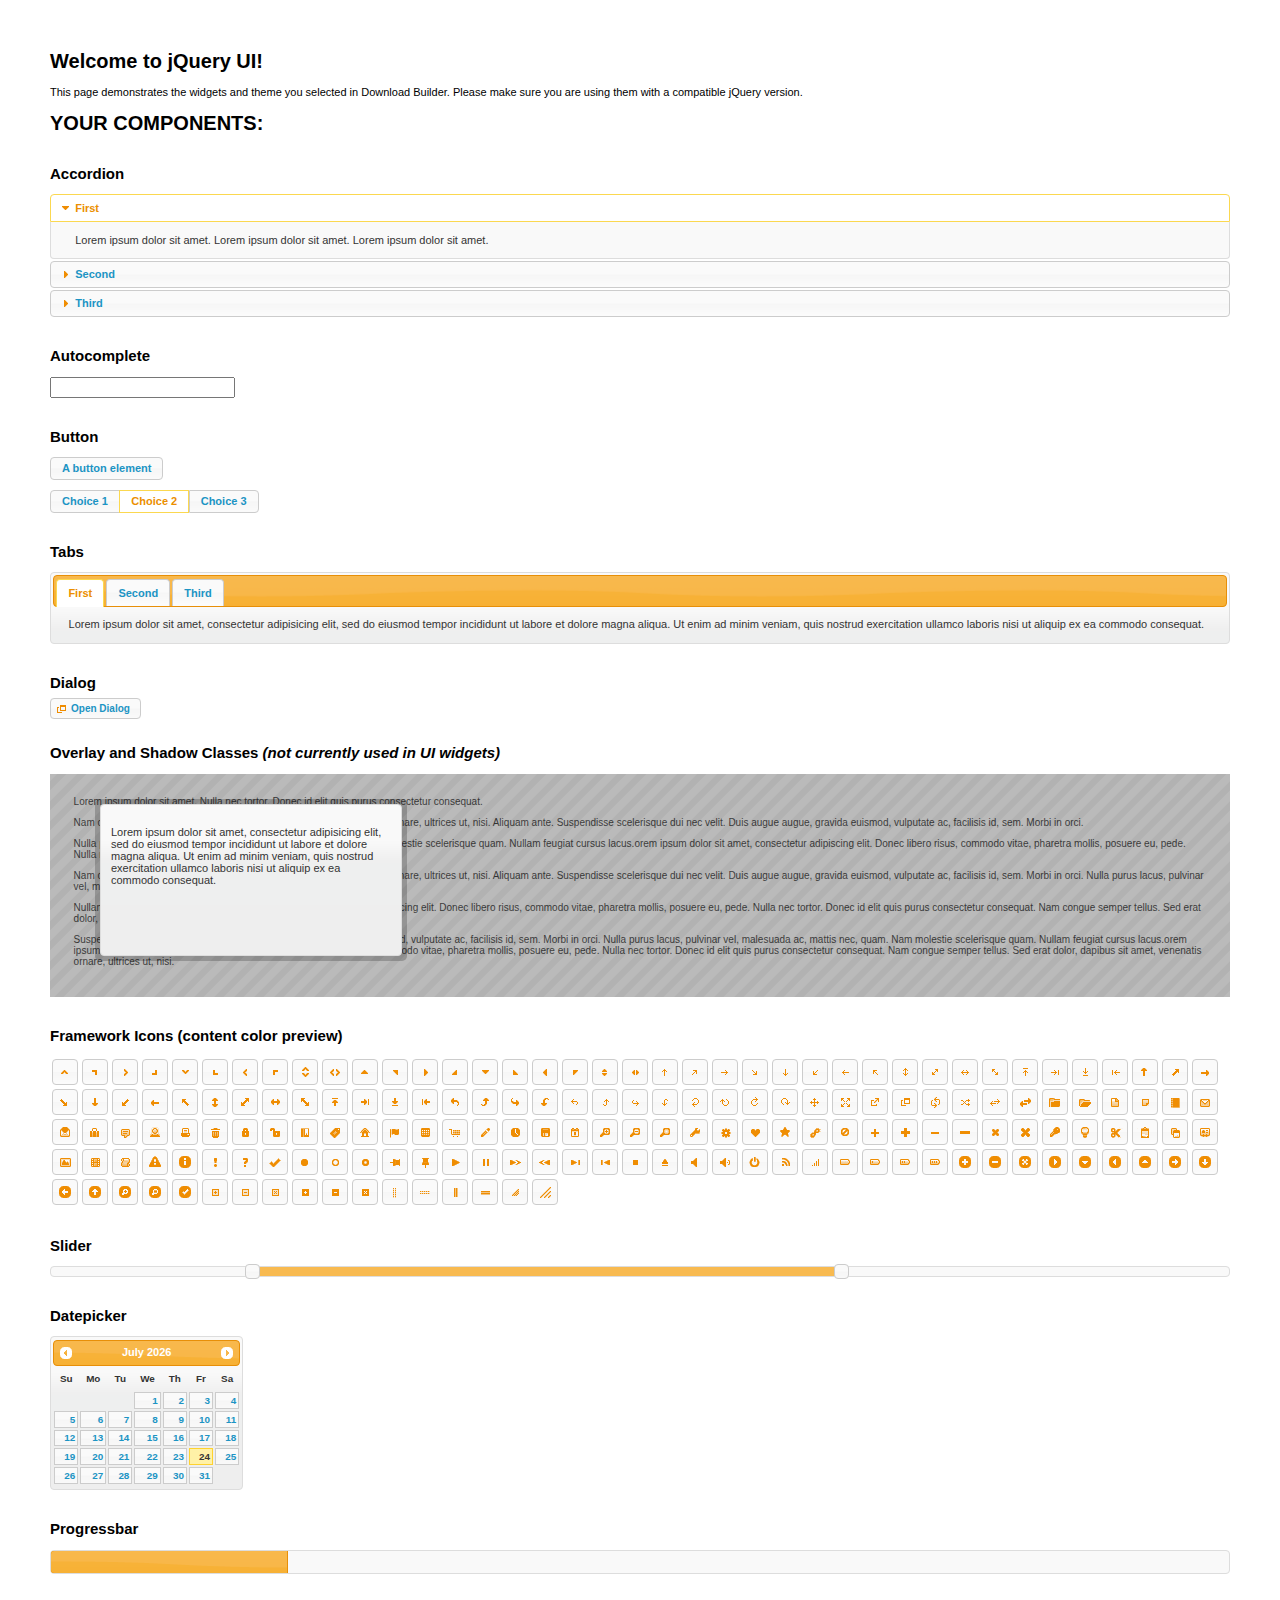
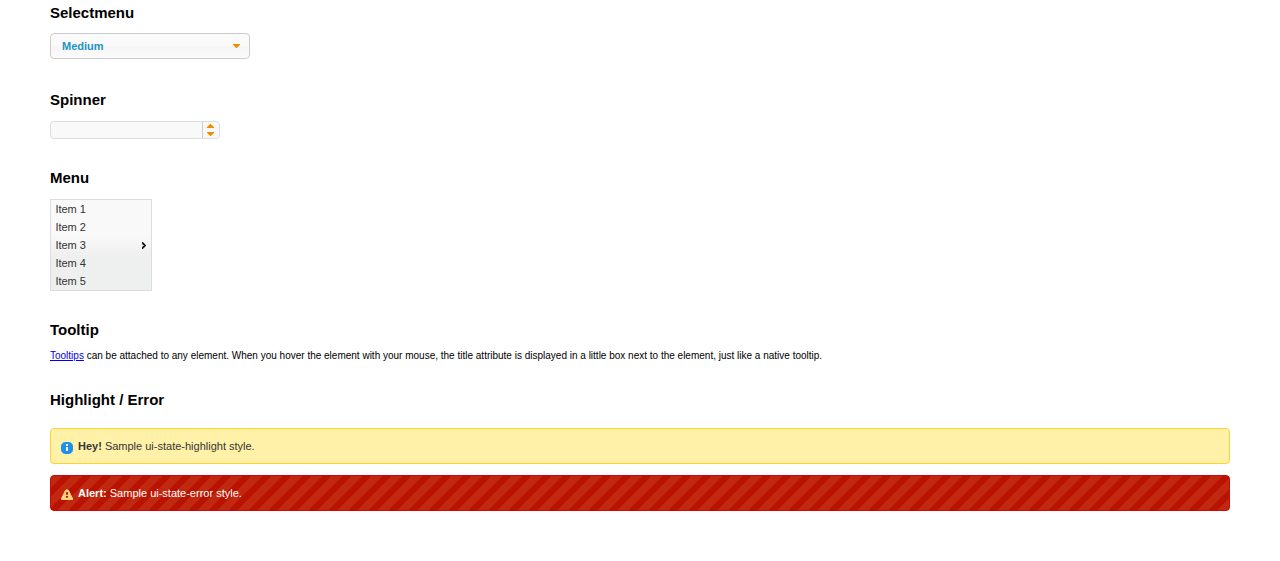
<file: Webpage/lib/jquery-ui-1.11.2/index.html>
<!doctype html>
<html lang="us">
<head>
	<meta charset="utf-8">
	<title>jQuery UI Example Page</title>
	<link href="jquery-ui.css" rel="stylesheet">
	<style>
	body{
		font: 62.5% "Trebuchet MS", sans-serif;
		margin: 50px;
	}
	.demoHeaders {
		margin-top: 2em;
	}
	#dialog-link {
		padding: .4em 1em .4em 20px;
		text-decoration: none;
		position: relative;
	}
	#dialog-link span.ui-icon {
		margin: 0 5px 0 0;
		position: absolute;
		left: .2em;
		top: 50%;
		margin-top: -8px;
	}
	#icons {
		margin: 0;
		padding: 0;
	}
	#icons li {
		margin: 2px;
		position: relative;
		padding: 4px 0;
		cursor: pointer;
		float: left;
		list-style: none;
	}
	#icons span.ui-icon {
		float: left;
		margin: 0 4px;
	}
	.fakewindowcontain .ui-widget-overlay {
		position: absolute;
	}
	select {
		width: 200px;
	}
	</style>
</head>
<body>

<h1>Welcome to jQuery UI!</h1>

<div class="ui-widget">
	<p>This page demonstrates the widgets and theme you selected in Download Builder. Please make sure you are using them with a compatible jQuery version.</p>
</div>

<h1>YOUR COMPONENTS:</h1>


<!-- Accordion -->
<h2 class="demoHeaders">Accordion</h2>
<div id="accordion">
	<h3>First</h3>
	<div>Lorem ipsum dolor sit amet. Lorem ipsum dolor sit amet. Lorem ipsum dolor sit amet.</div>
	<h3>Second</h3>
	<div>Phasellus mattis tincidunt nibh.</div>
	<h3>Third</h3>
	<div>Nam dui erat, auctor a, dignissim quis.</div>
</div>



<!-- Autocomplete -->
<h2 class="demoHeaders">Autocomplete</h2>
<div>
	<input id="autocomplete" title="type &quot;a&quot;">
</div>



<!-- Button -->
<h2 class="demoHeaders">Button</h2>
<button id="button">A button element</button>
<form style="margin-top: 1em;">
	<div id="radioset">
		<input type="radio" id="radio1" name="radio"><label for="radio1">Choice 1</label>
		<input type="radio" id="radio2" name="radio" checked="checked"><label for="radio2">Choice 2</label>
		<input type="radio" id="radio3" name="radio"><label for="radio3">Choice 3</label>
	</div>
</form>



<!-- Tabs -->
<h2 class="demoHeaders">Tabs</h2>
<div id="tabs">
	<ul>
		<li><a href="#tabs-1">First</a></li>
		<li><a href="#tabs-2">Second</a></li>
		<li><a href="#tabs-3">Third</a></li>
	</ul>
	<div id="tabs-1">Lorem ipsum dolor sit amet, consectetur adipisicing elit, sed do eiusmod tempor incididunt ut labore et dolore magna aliqua. Ut enim ad minim veniam, quis nostrud exercitation ullamco laboris nisi ut aliquip ex ea commodo consequat.</div>
	<div id="tabs-2">Phasellus mattis tincidunt nibh. Cras orci urna, blandit id, pretium vel, aliquet ornare, felis. Maecenas scelerisque sem non nisl. Fusce sed lorem in enim dictum bibendum.</div>
	<div id="tabs-3">Nam dui erat, auctor a, dignissim quis, sollicitudin eu, felis. Pellentesque nisi urna, interdum eget, sagittis et, consequat vestibulum, lacus. Mauris porttitor ullamcorper augue.</div>
</div>



<!-- Dialog NOTE: Dialog is not generated by UI in this demo so it can be visually styled in themeroller-->
<h2 class="demoHeaders">Dialog</h2>
<p><a href="#" id="dialog-link" class="ui-state-default ui-corner-all"><span class="ui-icon ui-icon-newwin"></span>Open Dialog</a></p>

<h2 class="demoHeaders">Overlay and Shadow Classes <em>(not currently used in UI widgets)</em></h2>
<div style="position: relative; width: 96%; height: 200px; padding:1% 2%; overflow:hidden;" class="fakewindowcontain">
	<p>Lorem ipsum dolor sit amet,  Nulla nec tortor. Donec id elit quis purus consectetur consequat. </p><p>Nam congue semper tellus. Sed erat dolor, dapibus sit amet, venenatis ornare, ultrices ut, nisi. Aliquam ante. Suspendisse scelerisque dui nec velit. Duis augue augue, gravida euismod, vulputate ac, facilisis id, sem. Morbi in orci. </p><p>Nulla purus lacus, pulvinar vel, malesuada ac, mattis nec, quam. Nam molestie scelerisque quam. Nullam feugiat cursus lacus.orem ipsum dolor sit amet, consectetur adipiscing elit. Donec libero risus, commodo vitae, pharetra mollis, posuere eu, pede. Nulla nec tortor. Donec id elit quis purus consectetur consequat. </p><p>Nam congue semper tellus. Sed erat dolor, dapibus sit amet, venenatis ornare, ultrices ut, nisi. Aliquam ante. Suspendisse scelerisque dui nec velit. Duis augue augue, gravida euismod, vulputate ac, facilisis id, sem. Morbi in orci. Nulla purus lacus, pulvinar vel, malesuada ac, mattis nec, quam. Nam molestie scelerisque quam. </p><p>Nullam feugiat cursus lacus.orem ipsum dolor sit amet, consectetur adipiscing elit. Donec libero risus, commodo vitae, pharetra mollis, posuere eu, pede. Nulla nec tortor. Donec id elit quis purus consectetur consequat. Nam congue semper tellus. Sed erat dolor, dapibus sit amet, venenatis ornare, ultrices ut, nisi. Aliquam ante. </p><p>Suspendisse scelerisque dui nec velit. Duis augue augue, gravida euismod, vulputate ac, facilisis id, sem. Morbi in orci. Nulla purus lacus, pulvinar vel, malesuada ac, mattis nec, quam. Nam molestie scelerisque quam. Nullam feugiat cursus lacus.orem ipsum dolor sit amet, consectetur adipiscing elit. Donec libero risus, commodo vitae, pharetra mollis, posuere eu, pede. Nulla nec tortor. Donec id elit quis purus consectetur consequat. Nam congue semper tellus. Sed erat dolor, dapibus sit amet, venenatis ornare, ultrices ut, nisi. </p>

	<!-- ui-dialog -->
	<div class="ui-overlay"><div class="ui-widget-overlay"></div><div class="ui-widget-shadow ui-corner-all" style="width: 302px; height: 152px; position: absolute; left: 50px; top: 30px;"></div></div>
	<div style="position: absolute; width: 280px; height: 130px;left: 50px; top: 30px; padding: 10px;" class="ui-widget ui-widget-content ui-corner-all">
		<div class="ui-dialog-content ui-widget-content" style="background: none; border: 0;">
			<p>Lorem ipsum dolor sit amet, consectetur adipisicing elit, sed do eiusmod tempor incididunt ut labore et dolore magna aliqua. Ut enim ad minim veniam, quis nostrud exercitation ullamco laboris nisi ut aliquip ex ea commodo consequat.</p>
		</div>
	</div>

</div>

<!-- ui-dialog -->
<div id="dialog" title="Dialog Title">
	<p>Lorem ipsum dolor sit amet, consectetur adipisicing elit, sed do eiusmod tempor incididunt ut labore et dolore magna aliqua. Ut enim ad minim veniam, quis nostrud exercitation ullamco laboris nisi ut aliquip ex ea commodo consequat.</p>
</div>



<h2 class="demoHeaders">Framework Icons (content color preview)</h2>
<ul id="icons" class="ui-widget ui-helper-clearfix">
	<li class="ui-state-default ui-corner-all" title=".ui-icon-carat-1-n"><span class="ui-icon ui-icon-carat-1-n"></span></li>
	<li class="ui-state-default ui-corner-all" title=".ui-icon-carat-1-ne"><span class="ui-icon ui-icon-carat-1-ne"></span></li>
	<li class="ui-state-default ui-corner-all" title=".ui-icon-carat-1-e"><span class="ui-icon ui-icon-carat-1-e"></span></li>
	<li class="ui-state-default ui-corner-all" title=".ui-icon-carat-1-se"><span class="ui-icon ui-icon-carat-1-se"></span></li>
	<li class="ui-state-default ui-corner-all" title=".ui-icon-carat-1-s"><span class="ui-icon ui-icon-carat-1-s"></span></li>
	<li class="ui-state-default ui-corner-all" title=".ui-icon-carat-1-sw"><span class="ui-icon ui-icon-carat-1-sw"></span></li>
	<li class="ui-state-default ui-corner-all" title=".ui-icon-carat-1-w"><span class="ui-icon ui-icon-carat-1-w"></span></li>
	<li class="ui-state-default ui-corner-all" title=".ui-icon-carat-1-nw"><span class="ui-icon ui-icon-carat-1-nw"></span></li>
	<li class="ui-state-default ui-corner-all" title=".ui-icon-carat-2-n-s"><span class="ui-icon ui-icon-carat-2-n-s"></span></li>
	<li class="ui-state-default ui-corner-all" title=".ui-icon-carat-2-e-w"><span class="ui-icon ui-icon-carat-2-e-w"></span></li>
	<li class="ui-state-default ui-corner-all" title=".ui-icon-triangle-1-n"><span class="ui-icon ui-icon-triangle-1-n"></span></li>
	<li class="ui-state-default ui-corner-all" title=".ui-icon-triangle-1-ne"><span class="ui-icon ui-icon-triangle-1-ne"></span></li>
	<li class="ui-state-default ui-corner-all" title=".ui-icon-triangle-1-e"><span class="ui-icon ui-icon-triangle-1-e"></span></li>
	<li class="ui-state-default ui-corner-all" title=".ui-icon-triangle-1-se"><span class="ui-icon ui-icon-triangle-1-se"></span></li>
	<li class="ui-state-default ui-corner-all" title=".ui-icon-triangle-1-s"><span class="ui-icon ui-icon-triangle-1-s"></span></li>
	<li class="ui-state-default ui-corner-all" title=".ui-icon-triangle-1-sw"><span class="ui-icon ui-icon-triangle-1-sw"></span></li>
	<li class="ui-state-default ui-corner-all" title=".ui-icon-triangle-1-w"><span class="ui-icon ui-icon-triangle-1-w"></span></li>
	<li class="ui-state-default ui-corner-all" title=".ui-icon-triangle-1-nw"><span class="ui-icon ui-icon-triangle-1-nw"></span></li>
	<li class="ui-state-default ui-corner-all" title=".ui-icon-triangle-2-n-s"><span class="ui-icon ui-icon-triangle-2-n-s"></span></li>
	<li class="ui-state-default ui-corner-all" title=".ui-icon-triangle-2-e-w"><span class="ui-icon ui-icon-triangle-2-e-w"></span></li>
	<li class="ui-state-default ui-corner-all" title=".ui-icon-arrow-1-n"><span class="ui-icon ui-icon-arrow-1-n"></span></li>
	<li class="ui-state-default ui-corner-all" title=".ui-icon-arrow-1-ne"><span class="ui-icon ui-icon-arrow-1-ne"></span></li>
	<li class="ui-state-default ui-corner-all" title=".ui-icon-arrow-1-e"><span class="ui-icon ui-icon-arrow-1-e"></span></li>
	<li class="ui-state-default ui-corner-all" title=".ui-icon-arrow-1-se"><span class="ui-icon ui-icon-arrow-1-se"></span></li>
	<li class="ui-state-default ui-corner-all" title=".ui-icon-arrow-1-s"><span class="ui-icon ui-icon-arrow-1-s"></span></li>
	<li class="ui-state-default ui-corner-all" title=".ui-icon-arrow-1-sw"><span class="ui-icon ui-icon-arrow-1-sw"></span></li>
	<li class="ui-state-default ui-corner-all" title=".ui-icon-arrow-1-w"><span class="ui-icon ui-icon-arrow-1-w"></span></li>
	<li class="ui-state-default ui-corner-all" title=".ui-icon-arrow-1-nw"><span class="ui-icon ui-icon-arrow-1-nw"></span></li>
	<li class="ui-state-default ui-corner-all" title=".ui-icon-arrow-2-n-s"><span class="ui-icon ui-icon-arrow-2-n-s"></span></li>
	<li class="ui-state-default ui-corner-all" title=".ui-icon-arrow-2-ne-sw"><span class="ui-icon ui-icon-arrow-2-ne-sw"></span></li>
	<li class="ui-state-default ui-corner-all" title=".ui-icon-arrow-2-e-w"><span class="ui-icon ui-icon-arrow-2-e-w"></span></li>
	<li class="ui-state-default ui-corner-all" title=".ui-icon-arrow-2-se-nw"><span class="ui-icon ui-icon-arrow-2-se-nw"></span></li>
	<li class="ui-state-default ui-corner-all" title=".ui-icon-arrowstop-1-n"><span class="ui-icon ui-icon-arrowstop-1-n"></span></li>
	<li class="ui-state-default ui-corner-all" title=".ui-icon-arrowstop-1-e"><span class="ui-icon ui-icon-arrowstop-1-e"></span></li>
	<li class="ui-state-default ui-corner-all" title=".ui-icon-arrowstop-1-s"><span class="ui-icon ui-icon-arrowstop-1-s"></span></li>
	<li class="ui-state-default ui-corner-all" title=".ui-icon-arrowstop-1-w"><span class="ui-icon ui-icon-arrowstop-1-w"></span></li>
	<li class="ui-state-default ui-corner-all" title=".ui-icon-arrowthick-1-n"><span class="ui-icon ui-icon-arrowthick-1-n"></span></li>
	<li class="ui-state-default ui-corner-all" title=".ui-icon-arrowthick-1-ne"><span class="ui-icon ui-icon-arrowthick-1-ne"></span></li>
	<li class="ui-state-default ui-corner-all" title=".ui-icon-arrowthick-1-e"><span class="ui-icon ui-icon-arrowthick-1-e"></span></li>
	<li class="ui-state-default ui-corner-all" title=".ui-icon-arrowthick-1-se"><span class="ui-icon ui-icon-arrowthick-1-se"></span></li>
	<li class="ui-state-default ui-corner-all" title=".ui-icon-arrowthick-1-s"><span class="ui-icon ui-icon-arrowthick-1-s"></span></li>
	<li class="ui-state-default ui-corner-all" title=".ui-icon-arrowthick-1-sw"><span class="ui-icon ui-icon-arrowthick-1-sw"></span></li>
	<li class="ui-state-default ui-corner-all" title=".ui-icon-arrowthick-1-w"><span class="ui-icon ui-icon-arrowthick-1-w"></span></li>
	<li class="ui-state-default ui-corner-all" title=".ui-icon-arrowthick-1-nw"><span class="ui-icon ui-icon-arrowthick-1-nw"></span></li>
	<li class="ui-state-default ui-corner-all" title=".ui-icon-arrowthick-2-n-s"><span class="ui-icon ui-icon-arrowthick-2-n-s"></span></li>
	<li class="ui-state-default ui-corner-all" title=".ui-icon-arrowthick-2-ne-sw"><span class="ui-icon ui-icon-arrowthick-2-ne-sw"></span></li>
	<li class="ui-state-default ui-corner-all" title=".ui-icon-arrowthick-2-e-w"><span class="ui-icon ui-icon-arrowthick-2-e-w"></span></li>
	<li class="ui-state-default ui-corner-all" title=".ui-icon-arrowthick-2-se-nw"><span class="ui-icon ui-icon-arrowthick-2-se-nw"></span></li>
	<li class="ui-state-default ui-corner-all" title=".ui-icon-arrowthickstop-1-n"><span class="ui-icon ui-icon-arrowthickstop-1-n"></span></li>
	<li class="ui-state-default ui-corner-all" title=".ui-icon-arrowthickstop-1-e"><span class="ui-icon ui-icon-arrowthickstop-1-e"></span></li>
	<li class="ui-state-default ui-corner-all" title=".ui-icon-arrowthickstop-1-s"><span class="ui-icon ui-icon-arrowthickstop-1-s"></span></li>
	<li class="ui-state-default ui-corner-all" title=".ui-icon-arrowthickstop-1-w"><span class="ui-icon ui-icon-arrowthickstop-1-w"></span></li>
	<li class="ui-state-default ui-corner-all" title=".ui-icon-arrowreturnthick-1-w"><span class="ui-icon ui-icon-arrowreturnthick-1-w"></span></li>
	<li class="ui-state-default ui-corner-all" title=".ui-icon-arrowreturnthick-1-n"><span class="ui-icon ui-icon-arrowreturnthick-1-n"></span></li>
	<li class="ui-state-default ui-corner-all" title=".ui-icon-arrowreturnthick-1-e"><span class="ui-icon ui-icon-arrowreturnthick-1-e"></span></li>
	<li class="ui-state-default ui-corner-all" title=".ui-icon-arrowreturnthick-1-s"><span class="ui-icon ui-icon-arrowreturnthick-1-s"></span></li>
	<li class="ui-state-default ui-corner-all" title=".ui-icon-arrowreturn-1-w"><span class="ui-icon ui-icon-arrowreturn-1-w"></span></li>
	<li class="ui-state-default ui-corner-all" title=".ui-icon-arrowreturn-1-n"><span class="ui-icon ui-icon-arrowreturn-1-n"></span></li>
	<li class="ui-state-default ui-corner-all" title=".ui-icon-arrowreturn-1-e"><span class="ui-icon ui-icon-arrowreturn-1-e"></span></li>
	<li class="ui-state-default ui-corner-all" title=".ui-icon-arrowreturn-1-s"><span class="ui-icon ui-icon-arrowreturn-1-s"></span></li>
	<li class="ui-state-default ui-corner-all" title=".ui-icon-arrowrefresh-1-w"><span class="ui-icon ui-icon-arrowrefresh-1-w"></span></li>
	<li class="ui-state-default ui-corner-all" title=".ui-icon-arrowrefresh-1-n"><span class="ui-icon ui-icon-arrowrefresh-1-n"></span></li>
	<li class="ui-state-default ui-corner-all" title=".ui-icon-arrowrefresh-1-e"><span class="ui-icon ui-icon-arrowrefresh-1-e"></span></li>
	<li class="ui-state-default ui-corner-all" title=".ui-icon-arrowrefresh-1-s"><span class="ui-icon ui-icon-arrowrefresh-1-s"></span></li>
	<li class="ui-state-default ui-corner-all" title=".ui-icon-arrow-4"><span class="ui-icon ui-icon-arrow-4"></span></li>
	<li class="ui-state-default ui-corner-all" title=".ui-icon-arrow-4-diag"><span class="ui-icon ui-icon-arrow-4-diag"></span></li>
	<li class="ui-state-default ui-corner-all" title=".ui-icon-extlink"><span class="ui-icon ui-icon-extlink"></span></li>
	<li class="ui-state-default ui-corner-all" title=".ui-icon-newwin"><span class="ui-icon ui-icon-newwin"></span></li>
	<li class="ui-state-default ui-corner-all" title=".ui-icon-refresh"><span class="ui-icon ui-icon-refresh"></span></li>
	<li class="ui-state-default ui-corner-all" title=".ui-icon-shuffle"><span class="ui-icon ui-icon-shuffle"></span></li>
	<li class="ui-state-default ui-corner-all" title=".ui-icon-transfer-e-w"><span class="ui-icon ui-icon-transfer-e-w"></span></li>
	<li class="ui-state-default ui-corner-all" title=".ui-icon-transferthick-e-w"><span class="ui-icon ui-icon-transferthick-e-w"></span></li>
	<li class="ui-state-default ui-corner-all" title=".ui-icon-folder-collapsed"><span class="ui-icon ui-icon-folder-collapsed"></span></li>
	<li class="ui-state-default ui-corner-all" title=".ui-icon-folder-open"><span class="ui-icon ui-icon-folder-open"></span></li>
	<li class="ui-state-default ui-corner-all" title=".ui-icon-document"><span class="ui-icon ui-icon-document"></span></li>
	<li class="ui-state-default ui-corner-all" title=".ui-icon-document-b"><span class="ui-icon ui-icon-document-b"></span></li>
	<li class="ui-state-default ui-corner-all" title=".ui-icon-note"><span class="ui-icon ui-icon-note"></span></li>
	<li class="ui-state-default ui-corner-all" title=".ui-icon-mail-closed"><span class="ui-icon ui-icon-mail-closed"></span></li>
	<li class="ui-state-default ui-corner-all" title=".ui-icon-mail-open"><span class="ui-icon ui-icon-mail-open"></span></li>
	<li class="ui-state-default ui-corner-all" title=".ui-icon-suitcase"><span class="ui-icon ui-icon-suitcase"></span></li>
	<li class="ui-state-default ui-corner-all" title=".ui-icon-comment"><span class="ui-icon ui-icon-comment"></span></li>
	<li class="ui-state-default ui-corner-all" title=".ui-icon-person"><span class="ui-icon ui-icon-person"></span></li>
	<li class="ui-state-default ui-corner-all" title=".ui-icon-print"><span class="ui-icon ui-icon-print"></span></li>
	<li class="ui-state-default ui-corner-all" title=".ui-icon-trash"><span class="ui-icon ui-icon-trash"></span></li>
	<li class="ui-state-default ui-corner-all" title=".ui-icon-locked"><span class="ui-icon ui-icon-locked"></span></li>
	<li class="ui-state-default ui-corner-all" title=".ui-icon-unlocked"><span class="ui-icon ui-icon-unlocked"></span></li>
	<li class="ui-state-default ui-corner-all" title=".ui-icon-bookmark"><span class="ui-icon ui-icon-bookmark"></span></li>
	<li class="ui-state-default ui-corner-all" title=".ui-icon-tag"><span class="ui-icon ui-icon-tag"></span></li>
	<li class="ui-state-default ui-corner-all" title=".ui-icon-home"><span class="ui-icon ui-icon-home"></span></li>
	<li class="ui-state-default ui-corner-all" title=".ui-icon-flag"><span class="ui-icon ui-icon-flag"></span></li>
	<li class="ui-state-default ui-corner-all" title=".ui-icon-calculator"><span class="ui-icon ui-icon-calculator"></span></li>
	<li class="ui-state-default ui-corner-all" title=".ui-icon-cart"><span class="ui-icon ui-icon-cart"></span></li>
	<li class="ui-state-default ui-corner-all" title=".ui-icon-pencil"><span class="ui-icon ui-icon-pencil"></span></li>
	<li class="ui-state-default ui-corner-all" title=".ui-icon-clock"><span class="ui-icon ui-icon-clock"></span></li>
	<li class="ui-state-default ui-corner-all" title=".ui-icon-disk"><span class="ui-icon ui-icon-disk"></span></li>
	<li class="ui-state-default ui-corner-all" title=".ui-icon-calendar"><span class="ui-icon ui-icon-calendar"></span></li>
	<li class="ui-state-default ui-corner-all" title=".ui-icon-zoomin"><span class="ui-icon ui-icon-zoomin"></span></li>
	<li class="ui-state-default ui-corner-all" title=".ui-icon-zoomout"><span class="ui-icon ui-icon-zoomout"></span></li>
	<li class="ui-state-default ui-corner-all" title=".ui-icon-search"><span class="ui-icon ui-icon-search"></span></li>
	<li class="ui-state-default ui-corner-all" title=".ui-icon-wrench"><span class="ui-icon ui-icon-wrench"></span></li>
	<li class="ui-state-default ui-corner-all" title=".ui-icon-gear"><span class="ui-icon ui-icon-gear"></span></li>
	<li class="ui-state-default ui-corner-all" title=".ui-icon-heart"><span class="ui-icon ui-icon-heart"></span></li>
	<li class="ui-state-default ui-corner-all" title=".ui-icon-star"><span class="ui-icon ui-icon-star"></span></li>
	<li class="ui-state-default ui-corner-all" title=".ui-icon-link"><span class="ui-icon ui-icon-link"></span></li>
	<li class="ui-state-default ui-corner-all" title=".ui-icon-cancel"><span class="ui-icon ui-icon-cancel"></span></li>
	<li class="ui-state-default ui-corner-all" title=".ui-icon-plus"><span class="ui-icon ui-icon-plus"></span></li>
	<li class="ui-state-default ui-corner-all" title=".ui-icon-plusthick"><span class="ui-icon ui-icon-plusthick"></span></li>
	<li class="ui-state-default ui-corner-all" title=".ui-icon-minus"><span class="ui-icon ui-icon-minus"></span></li>
	<li class="ui-state-default ui-corner-all" title=".ui-icon-minusthick"><span class="ui-icon ui-icon-minusthick"></span></li>
	<li class="ui-state-default ui-corner-all" title=".ui-icon-close"><span class="ui-icon ui-icon-close"></span></li>
	<li class="ui-state-default ui-corner-all" title=".ui-icon-closethick"><span class="ui-icon ui-icon-closethick"></span></li>
	<li class="ui-state-default ui-corner-all" title=".ui-icon-key"><span class="ui-icon ui-icon-key"></span></li>
	<li class="ui-state-default ui-corner-all" title=".ui-icon-lightbulb"><span class="ui-icon ui-icon-lightbulb"></span></li>
	<li class="ui-state-default ui-corner-all" title=".ui-icon-scissors"><span class="ui-icon ui-icon-scissors"></span></li>
	<li class="ui-state-default ui-corner-all" title=".ui-icon-clipboard"><span class="ui-icon ui-icon-clipboard"></span></li>
	<li class="ui-state-default ui-corner-all" title=".ui-icon-copy"><span class="ui-icon ui-icon-copy"></span></li>
	<li class="ui-state-default ui-corner-all" title=".ui-icon-contact"><span class="ui-icon ui-icon-contact"></span></li>
	<li class="ui-state-default ui-corner-all" title=".ui-icon-image"><span class="ui-icon ui-icon-image"></span></li>
	<li class="ui-state-default ui-corner-all" title=".ui-icon-video"><span class="ui-icon ui-icon-video"></span></li>
	<li class="ui-state-default ui-corner-all" title=".ui-icon-script"><span class="ui-icon ui-icon-script"></span></li>
	<li class="ui-state-default ui-corner-all" title=".ui-icon-alert"><span class="ui-icon ui-icon-alert"></span></li>
	<li class="ui-state-default ui-corner-all" title=".ui-icon-info"><span class="ui-icon ui-icon-info"></span></li>
	<li class="ui-state-default ui-corner-all" title=".ui-icon-notice"><span class="ui-icon ui-icon-notice"></span></li>
	<li class="ui-state-default ui-corner-all" title=".ui-icon-help"><span class="ui-icon ui-icon-help"></span></li>
	<li class="ui-state-default ui-corner-all" title=".ui-icon-check"><span class="ui-icon ui-icon-check"></span></li>
	<li class="ui-state-default ui-corner-all" title=".ui-icon-bullet"><span class="ui-icon ui-icon-bullet"></span></li>
	<li class="ui-state-default ui-corner-all" title=".ui-icon-radio-off"><span class="ui-icon ui-icon-radio-off"></span></li>
	<li class="ui-state-default ui-corner-all" title=".ui-icon-radio-on"><span class="ui-icon ui-icon-radio-on"></span></li>
	<li class="ui-state-default ui-corner-all" title=".ui-icon-pin-w"><span class="ui-icon ui-icon-pin-w"></span></li>
	<li class="ui-state-default ui-corner-all" title=".ui-icon-pin-s"><span class="ui-icon ui-icon-pin-s"></span></li>
	<li class="ui-state-default ui-corner-all" title=".ui-icon-play"><span class="ui-icon ui-icon-play"></span></li>
	<li class="ui-state-default ui-corner-all" title=".ui-icon-pause"><span class="ui-icon ui-icon-pause"></span></li>
	<li class="ui-state-default ui-corner-all" title=".ui-icon-seek-next"><span class="ui-icon ui-icon-seek-next"></span></li>
	<li class="ui-state-default ui-corner-all" title=".ui-icon-seek-prev"><span class="ui-icon ui-icon-seek-prev"></span></li>
	<li class="ui-state-default ui-corner-all" title=".ui-icon-seek-end"><span class="ui-icon ui-icon-seek-end"></span></li>
	<li class="ui-state-default ui-corner-all" title=".ui-icon-seek-first"><span class="ui-icon ui-icon-seek-first"></span></li>
	<li class="ui-state-default ui-corner-all" title=".ui-icon-stop"><span class="ui-icon ui-icon-stop"></span></li>
	<li class="ui-state-default ui-corner-all" title=".ui-icon-eject"><span class="ui-icon ui-icon-eject"></span></li>
	<li class="ui-state-default ui-corner-all" title=".ui-icon-volume-off"><span class="ui-icon ui-icon-volume-off"></span></li>
	<li class="ui-state-default ui-corner-all" title=".ui-icon-volume-on"><span class="ui-icon ui-icon-volume-on"></span></li>
	<li class="ui-state-default ui-corner-all" title=".ui-icon-power"><span class="ui-icon ui-icon-power"></span></li>
	<li class="ui-state-default ui-corner-all" title=".ui-icon-signal-diag"><span class="ui-icon ui-icon-signal-diag"></span></li>
	<li class="ui-state-default ui-corner-all" title=".ui-icon-signal"><span class="ui-icon ui-icon-signal"></span></li>
	<li class="ui-state-default ui-corner-all" title=".ui-icon-battery-0"><span class="ui-icon ui-icon-battery-0"></span></li>
	<li class="ui-state-default ui-corner-all" title=".ui-icon-battery-1"><span class="ui-icon ui-icon-battery-1"></span></li>
	<li class="ui-state-default ui-corner-all" title=".ui-icon-battery-2"><span class="ui-icon ui-icon-battery-2"></span></li>
	<li class="ui-state-default ui-corner-all" title=".ui-icon-battery-3"><span class="ui-icon ui-icon-battery-3"></span></li>
	<li class="ui-state-default ui-corner-all" title=".ui-icon-circle-plus"><span class="ui-icon ui-icon-circle-plus"></span></li>
	<li class="ui-state-default ui-corner-all" title=".ui-icon-circle-minus"><span class="ui-icon ui-icon-circle-minus"></span></li>
	<li class="ui-state-default ui-corner-all" title=".ui-icon-circle-close"><span class="ui-icon ui-icon-circle-close"></span></li>
	<li class="ui-state-default ui-corner-all" title=".ui-icon-circle-triangle-e"><span class="ui-icon ui-icon-circle-triangle-e"></span></li>
	<li class="ui-state-default ui-corner-all" title=".ui-icon-circle-triangle-s"><span class="ui-icon ui-icon-circle-triangle-s"></span></li>
	<li class="ui-state-default ui-corner-all" title=".ui-icon-circle-triangle-w"><span class="ui-icon ui-icon-circle-triangle-w"></span></li>
	<li class="ui-state-default ui-corner-all" title=".ui-icon-circle-triangle-n"><span class="ui-icon ui-icon-circle-triangle-n"></span></li>
	<li class="ui-state-default ui-corner-all" title=".ui-icon-circle-arrow-e"><span class="ui-icon ui-icon-circle-arrow-e"></span></li>
	<li class="ui-state-default ui-corner-all" title=".ui-icon-circle-arrow-s"><span class="ui-icon ui-icon-circle-arrow-s"></span></li>
	<li class="ui-state-default ui-corner-all" title=".ui-icon-circle-arrow-w"><span class="ui-icon ui-icon-circle-arrow-w"></span></li>
	<li class="ui-state-default ui-corner-all" title=".ui-icon-circle-arrow-n"><span class="ui-icon ui-icon-circle-arrow-n"></span></li>
	<li class="ui-state-default ui-corner-all" title=".ui-icon-circle-zoomin"><span class="ui-icon ui-icon-circle-zoomin"></span></li>
	<li class="ui-state-default ui-corner-all" title=".ui-icon-circle-zoomout"><span class="ui-icon ui-icon-circle-zoomout"></span></li>
	<li class="ui-state-default ui-corner-all" title=".ui-icon-circle-check"><span class="ui-icon ui-icon-circle-check"></span></li>
	<li class="ui-state-default ui-corner-all" title=".ui-icon-circlesmall-plus"><span class="ui-icon ui-icon-circlesmall-plus"></span></li>
	<li class="ui-state-default ui-corner-all" title=".ui-icon-circlesmall-minus"><span class="ui-icon ui-icon-circlesmall-minus"></span></li>
	<li class="ui-state-default ui-corner-all" title=".ui-icon-circlesmall-close"><span class="ui-icon ui-icon-circlesmall-close"></span></li>
	<li class="ui-state-default ui-corner-all" title=".ui-icon-squaresmall-plus"><span class="ui-icon ui-icon-squaresmall-plus"></span></li>
	<li class="ui-state-default ui-corner-all" title=".ui-icon-squaresmall-minus"><span class="ui-icon ui-icon-squaresmall-minus"></span></li>
	<li class="ui-state-default ui-corner-all" title=".ui-icon-squaresmall-close"><span class="ui-icon ui-icon-squaresmall-close"></span></li>
	<li class="ui-state-default ui-corner-all" title=".ui-icon-grip-dotted-vertical"><span class="ui-icon ui-icon-grip-dotted-vertical"></span></li>
	<li class="ui-state-default ui-corner-all" title=".ui-icon-grip-dotted-horizontal"><span class="ui-icon ui-icon-grip-dotted-horizontal"></span></li>
	<li class="ui-state-default ui-corner-all" title=".ui-icon-grip-solid-vertical"><span class="ui-icon ui-icon-grip-solid-vertical"></span></li>
	<li class="ui-state-default ui-corner-all" title=".ui-icon-grip-solid-horizontal"><span class="ui-icon ui-icon-grip-solid-horizontal"></span></li>
	<li class="ui-state-default ui-corner-all" title=".ui-icon-gripsmall-diagonal-se"><span class="ui-icon ui-icon-gripsmall-diagonal-se"></span></li>
	<li class="ui-state-default ui-corner-all" title=".ui-icon-grip-diagonal-se"><span class="ui-icon ui-icon-grip-diagonal-se"></span></li>
</ul>


<!-- Slider -->
<h2 class="demoHeaders">Slider</h2>
<div id="slider"></div>



<!-- Datepicker -->
<h2 class="demoHeaders">Datepicker</h2>
<div id="datepicker"></div>



<!-- Progressbar -->
<h2 class="demoHeaders">Progressbar</h2>
<div id="progressbar"></div>



<!-- Progressbar -->
<h2 class="demoHeaders">Selectmenu</h2>
<select id="selectmenu">
	<option>Slower</option>
	<option>Slow</option>
	<option selected="selected">Medium</option>
	<option>Fast</option>
	<option>Faster</option>
</select>



<!-- Spinner -->
<h2 class="demoHeaders">Spinner</h2>
<input id="spinner">



<!-- Menu -->
<h2 class="demoHeaders">Menu</h2>
<ul style="width:100px;" id="menu">
	<li>Item 1</li>
	<li>Item 2</li>
	<li>Item 3
		<ul>
			<li>Item 3-1</li>
			<li>Item 3-2</li>
			<li>Item 3-3</li>
			<li>Item 3-4</li>
			<li>Item 3-5</li>
		</ul>
	</li>
	<li>Item 4</li>
	<li>Item 5</li>
</ul>



<!-- Tooltip -->
<h2 class="demoHeaders">Tooltip</h2>
<p id="tooltip">
	<a href="#" title="That&apos;s what this widget is">Tooltips</a> can be attached to any element. When you hover
the element with your mouse, the title attribute is displayed in a little box next to the element, just like a native tooltip.
</p>


<!-- Highlight / Error -->
<h2 class="demoHeaders">Highlight / Error</h2>
<div class="ui-widget">
	<div class="ui-state-highlight ui-corner-all" style="margin-top: 20px; padding: 0 .7em;">
		<p><span class="ui-icon ui-icon-info" style="float: left; margin-right: .3em;"></span>
		<strong>Hey!</strong> Sample ui-state-highlight style.</p>
	</div>
</div>
<br>
<div class="ui-widget">
	<div class="ui-state-error ui-corner-all" style="padding: 0 .7em;">
		<p><span class="ui-icon ui-icon-alert" style="float: left; margin-right: .3em;"></span>
		<strong>Alert:</strong> Sample ui-state-error style.</p>
	</div>
</div>

<script src="external/jquery/jquery.js"></script>
<script src="jquery-ui.js"></script>
<script>

$( "#accordion" ).accordion();



var availableTags = [
	"ActionScript",
	"AppleScript",
	"Asp",
	"BASIC",
	"C",
	"C++",
	"Clojure",
	"COBOL",
	"ColdFusion",
	"Erlang",
	"Fortran",
	"Groovy",
	"Haskell",
	"Java",
	"JavaScript",
	"Lisp",
	"Perl",
	"PHP",
	"Python",
	"Ruby",
	"Scala",
	"Scheme"
];
$( "#autocomplete" ).autocomplete({
	source: availableTags
});



$( "#button" ).button();
$( "#radioset" ).buttonset();



$( "#tabs" ).tabs();



$( "#dialog" ).dialog({
	autoOpen: false,
	width: 400,
	buttons: [
		{
			text: "Ok",
			click: function() {
				$( this ).dialog( "close" );
			}
		},
		{
			text: "Cancel",
			click: function() {
				$( this ).dialog( "close" );
			}
		}
	]
});

// Link to open the dialog
$( "#dialog-link" ).click(function( event ) {
	$( "#dialog" ).dialog( "open" );
	event.preventDefault();
});



$( "#datepicker" ).datepicker({
	inline: true
});



$( "#slider" ).slider({
	range: true,
	values: [ 17, 67 ]
});



$( "#progressbar" ).progressbar({
	value: 20
});



$( "#spinner" ).spinner();



$( "#menu" ).menu();



$( "#tooltip" ).tooltip();



$( "#selectmenu" ).selectmenu();


// Hover states on the static widgets
$( "#dialog-link, #icons li" ).hover(
	function() {
		$( this ).addClass( "ui-state-hover" );
	},
	function() {
		$( this ).removeClass( "ui-state-hover" );
	}
);
</script>
</body>
</html>
</file>
